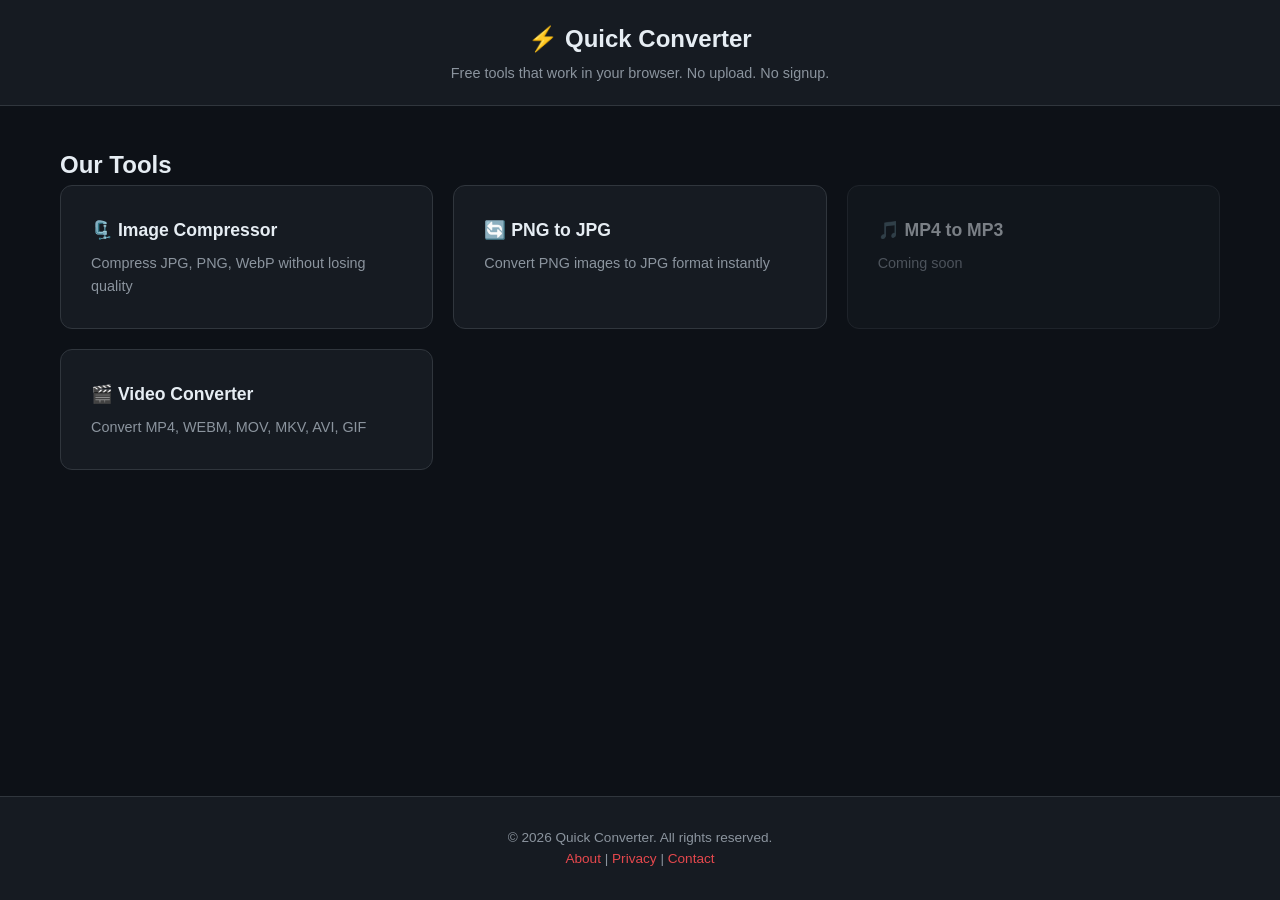
<file: index.html>
<!DOCTYPE html>
<html lang="en">
<head>
  <meta charset="UTF-8">
  <meta name="viewport" content="width=device-width, initial-scale=1.0">
  <title>Quick Converter - Free Online Tools</title>
  <meta name="description" content="Free online image compressor, converter and more. No upload, no signup, works in your browser.">
  <link rel="stylesheet" href="style.css">
</head>
<body>
  <header>
    <h1>⚡ Quick Converter</h1>
    <p>Free tools that work in your browser. No upload. No signup.</p>
  </header>

  <main>
    <h2>Our Tools</h2>
    <div class="tools-grid">
      <a href="image-compressor.html" class="tool-card">
        <h3>🗜️ Image Compressor</h3>
        <p>Compress JPG, PNG, WebP without losing quality</p>
      </a>
      <a href="png-to-jpg.html" class="tool-card">
        <h3>🔄 PNG to JPG</h3>
        <p>Convert PNG images to JPG format instantly</p>
      </a>
      <a href="#" class="tool-card disabled">
        <h3>🎵 MP4 to MP3</h3>
        <p>Coming soon</p>
      </a>
            <a href="video-converter.html" class="tool-card">
        <h3>🎬 Video Converter</h3>
        <p>Convert MP4, WEBM, MOV, MKV, AVI, GIF</p>
      </a>
    </div>
  </main>

  <footer>
    <p>© 2026 Quick Converter. All rights reserved.</p>
    <p><a href="about.html">About</a> | <a href="privacy.html">Privacy</a> | <a href="contact.html">Contact</a></p>
  </footer>
</body>
</html>
</file>
<file: style.css>
/* ===== Global Reset & Variables ===== */
* { margin: 0; padding: 0; box-sizing: border-box; }

:root {
  --bg: #0D1117;
  --card-bg: #161B22;
  --border: #30363D;
  --text-main: #E6EDF3;
  --text-muted: #8B949E;
  --accent: #E5484D;
  --accent-hover: #C43D41;
  --success: #2EA043;
  --radius: 12px;
}

body {
  font-family: -apple-system, BlinkMacSystemFont, 'Segoe UI', Roboto, sans-serif;
  background-color: var(--bg);
  color: var(--text-main);
  line-height: 1.6;
  display: flex;
  flex-direction: column;
  min-height: 100vh;
}

/* ===== Header ===== */
header {
  background: var(--card-bg);
  border-bottom: 1px solid var(--border);
  padding: 20px;
  text-align: center;
}
header h1 { font-size: 1.5rem; font-weight: 700; color: var(--text-main); }
header h1 a { color: inherit; text-decoration: none; }
header p { font-size: 0.9rem; color: var(--text-muted); margin-top: 4px; }

/* ===== Main Layout ===== */
main { flex: 1; max-width: 1200px; margin: 40px auto; padding: 0 20px; width: 100%; }

/* ===== Footer ===== */
footer {
  text-align: center; padding: 30px 20px;
  color: var(--text-muted); border-top: 1px solid var(--border);
  background: var(--card-bg); margin-top: auto; font-size: 0.85rem;
}
footer a { color: var(--accent); text-decoration: none; }
footer a:hover { text-decoration: underline; }

/* ===== Homepage Tools Grid ===== */
.tools-grid {
  display: grid;
  grid-template-columns: repeat(auto-fit, minmax(280px, 1fr));
  gap: 20px;
}
.tool-card {
  background: var(--card-bg); padding: 30px;
  border-radius: var(--radius);
  text-decoration: none; color: inherit;
  border: 1px solid var(--border);
  transition: all 0.3s;
}
.tool-card:hover { border-color: var(--accent); transform: translateY(-3px); }
.tool-card h3 { font-size: 1.1rem; margin-bottom: 8px; }
.tool-card p { color: var(--text-muted); font-size: 0.9rem; }
.tool-card.disabled { opacity: 0.5; cursor: not-allowed; }
.tool-card.disabled:hover { transform: none; border-color: var(--border); }

/* ===== Common Button ===== */
.btn {
  width: 100%; padding: 16px;
  background: var(--accent); color: white;
  border: none; border-radius: 10px;
  font-size: 1rem; font-weight: 600;
  cursor: pointer; transition: background 0.2s;
}
.btn:hover { background: var(--accent-hover); }
.btn:disabled { background: #484F58; cursor: not-allowed; opacity: 0.6; }
</file>
